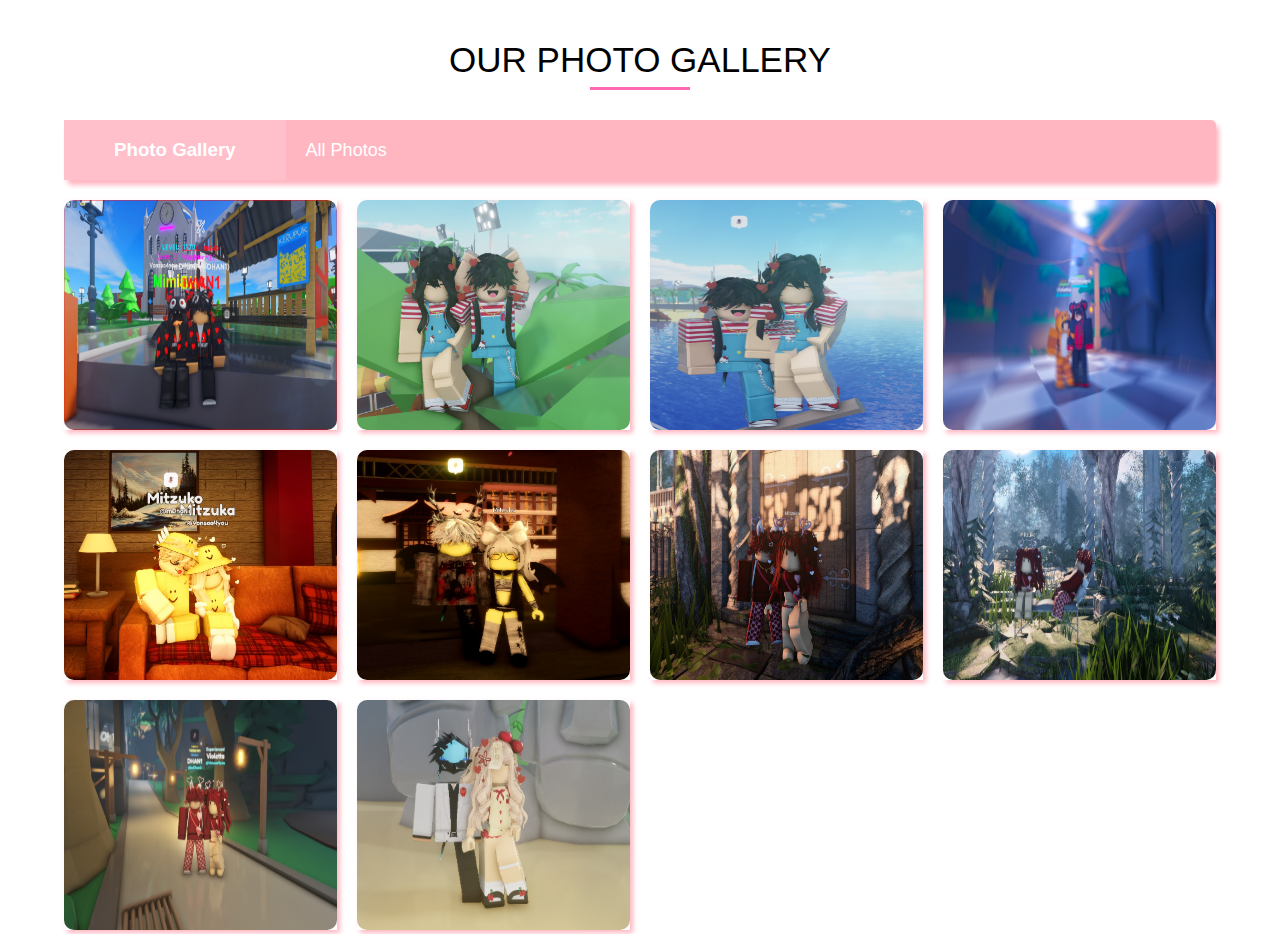
<file: albumphoto.html>
<!DOCTYPE html>
<html lang="en">
<head>
  <meta charset="utf-8">
  <meta name="viewport" content="width=device-width, initial-scale=1">
  <title>Ours Album</title>
  <!--Costum CSS-->
  <link rel="stylesheet" href="style1.css">
</head>
<body>

<input type="radio" name="Photos" id="check1" checked>
<input type="radio" name="Photos" id="check2">
<input type="radio" name="Photos" id="check3">
<input type="radio" name="Photos" id="check4">

<div class="container">
    <h1>OUR PHOTO GALLERY</h1>
    <div class="top-content">
        <h3>Photo Gallery</h3>
        <label form="check1">All Photos</label>
    </div> 

    <div class="photo-gallery">
      <div class="photo satu">
        <img src="assets/img/imagekita/1.png">
      </div>
      <div class="photo dua">
        <img src="assets/img/imagekita/2 (1).png">
      </div>
      <div class="photo tiga">
        <img src="assets/img/imagekita/3 (1).png">
      </div>
      <div class="photo tiga">
        <img src="assets/img/imagekita/a.png">
      </div>
      <div class="photo tiga">
        <img src="assets/img/imagekita/new.jpeg">
      </div>
      <div class="photo tiga">
        <img src="assets/img/imagekita/new2.jpeg">
      </div>
      <div class="photo tiga">
        <img src="assets/img/imagekita/new3.jpeg">
      </div>
      <div class="photo tiga">
        <img src="assets/img/imagekita/new4.jpeg">
      </div>
      <div class="photo tiga">
        <img src="assets/img/imagekita/new5.jpeg">
      </div>
      <div class="photo tiga">
        <img src="assets/img/imagekita/new6.jpeg">
      </div>
    </div>

</div>  

</body>
</html>
</file>
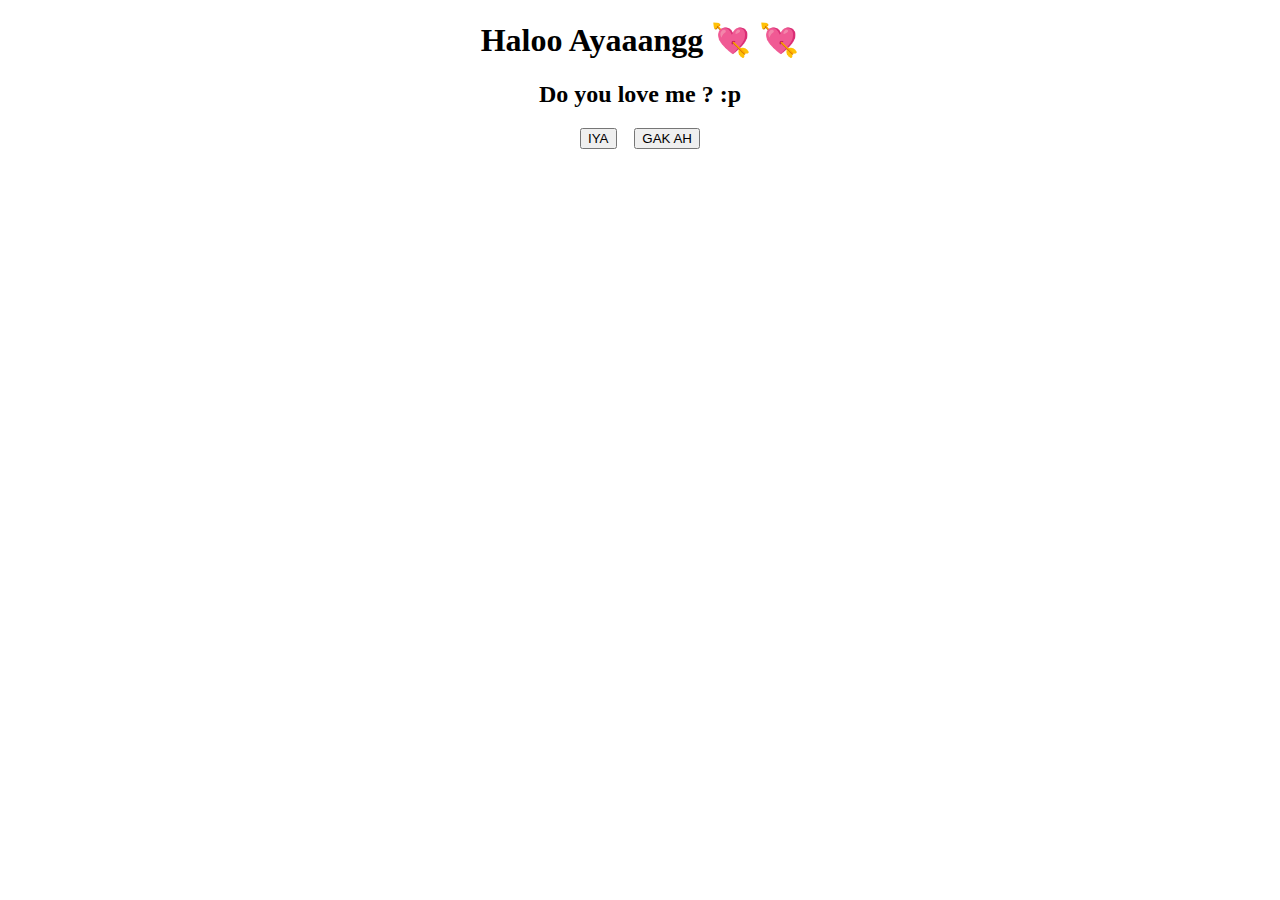
<file: Halo.html>
<!DOCTYPE html>
<html lang="en">
  <head>
    <meta charset="UTF-8" />
    <meta http-equiv="X-UA-Compatible" content="IE=edge" />
    <meta name="viewport" content="width=device-width, initial-scale=1.0" />
    <style>
      div {width: 120px; margin: auto; display: flex; justify-content: space-between;}
    </style>
    <title>Just For You &#129505</title>
  </head>
  <body style="text-align: center">
   
    <h1>Haloo Ayaaangg 💘 💘 </h1>
    <h2>Do you love me ? :p </h2>
    <div>
      <button onclick="mau()">IYA</button>
      <button onmouseover="gak(this)">GAK AH</button>
    </div>
    <script>
      function mau() {
        alert("MWHEHEHE GABISA KLIK GAK YA :P");
        alert("JAWABANNYA LANGSUNG KIRIM YA :P");

        location.assign("https://wa.me/62895422142063/?text=Iya%20Aku%20Cinta%20kamu%20><");
      }
      function gak(ini) {
        ini.style.position = "absolute";
        ini.style.left = `${Math.floor(Math.random() * 90)}%`;
        ini.style.top = `${Math.floor(Math.random() * 90)}%`;
      }
    </script>
  </body>
</html>
</file>
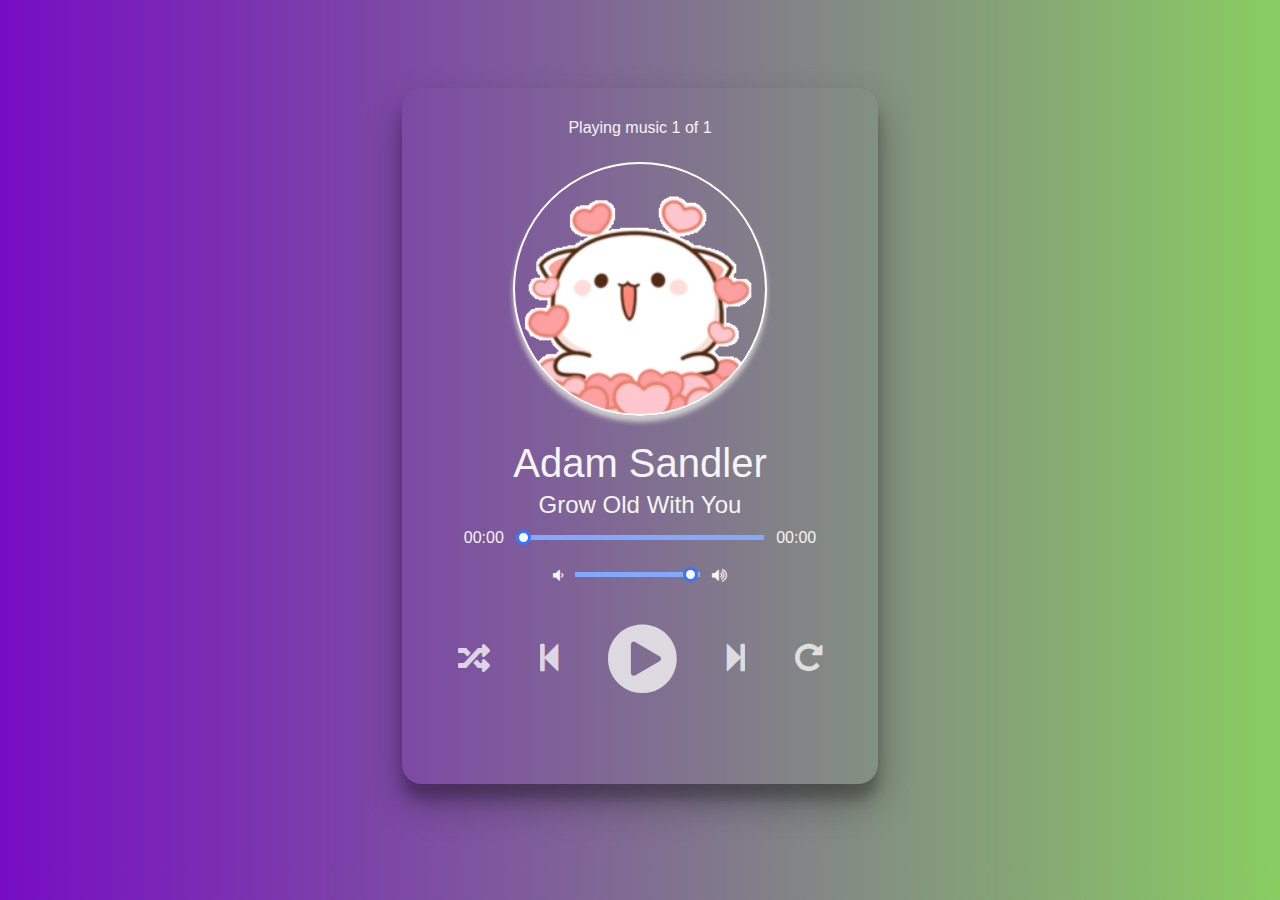
<file: index2.html>
<!DOCTYPE html>
<html lang="en">
<head>
    <meta charset="UTF-8">
    <meta http-equiv="X-UA-Compatible" content="IE=edge">
    <meta name="viewport" content="width=device-width, initial-scale=1.0">
    <title>Music Player</title>
    <link rel="stylesheet" href="style.css">
    <script src="script.js" defer></script>
    <link rel="shortcut icon" href="images/favicon.ico" type="image/x-icon">  
    <link rel="stylesheet" href="https://cdnjs.cloudflare.com/ajax/libs/font-awesome/5.13.0/css/all.min.css">
    <link rel="stylesheet" href="https://cdnjs.cloudflare.com/ajax/libs/font-awesome/4.7.0/css/font-awesome.min.css">
</head>
<body>
   <div class="player">
       <div class="wrapper">
           <div class="details">
               <div class="now-playing">PLAYING x OF y</div>
               <div class="track-art"></div>
               <div class="track-name">Track Name</div>
               <div class="track-artist">Track Artist</div>
           </div>

           <div class="slider_container">
               <div class="current-time">00:00</div>
                <input type="range" min="1" max="100" value="0" class="seek_slider" onchange="seekTo()">
                <div class="total-duration">00:00</div>
           </div>

           <div class="slider_container">
               <i class="fa fa-volume-down"></i>
                <input type="range" min="1" max="100" value="99" class="volume_slider" onchange="setVolume()">
                <i class="fa fa-volume-up"></i>
           </div>

           <div class="buttons">
               <div class="random-track" onclick="randomTrack()">
                   <i class="fas fa-random fa-2x" title="random"></i>
               </div>
               <div class="prev-track" onclick="prevTrack()">
                    <i class="fa fa-step-backward fa-2x"></i>
                </div>
                <div class="playpause-track" onclick="playpauseTrack()">
                    <i class="fa fa-play-circle fa-5x"></i>
                </div>
                <div class="next-track" onclick="nextTrack()">
                    <i class="fa fa-step-forward fa-2x"></i>
                </div>
                <div class="repeat-track" onclick="repeatTrack()">
                    <i class="fa fa-repeat fa-2x" title="repeat"></i>
                </div>
           </div>

            <div id="wave">
                <span class="stroke"></span>
                <span class="stroke"></span>
                <span class="stroke"></span>
                <span class="stroke"></span>
                <span class="stroke"></span>
                <span class="stroke"></span>
                <span class="stroke"></span>
            </div>  
       </div>
   </div>
</body>
</html>
</file>
<file: style1.css>
*{
	margin: 0;
	padding: 0;
	box-sizing: border-box;
	font-family: sans-serif;
}
input{
	display: none;
}
.container{
	width: 100%;
	text-align: center;
}
h1{
	font-weight: normal;
	font-size: 35px;
	position: relative;
	margin: 40px 0;
}
h1::before{
	content: '';
	position: absolute;
	width: 100px;
	height: 3px;
	background-color: hotpink;
	bottom: -10px;
	left: 50%;
	transform: translate(-50%);
	animation: animate 4s linear infinite;
}
@keyframes animate{
	0%{
		width: 100px;
	}
	50%{
		width: 200px;
	}
	100%{
		width: 100px;
	}
}
.top-content{
	background-color: lightpink;
	width: 90%;
	margin: 0 auto 20px auto;
	height: 60px;
	display: flex;
	align-items: center;
	border-radius: 5px;
	box-shadow: 3px 5px 5px lightpink;
}
h3{
	height: 100%;
	background-color: pink;
	line-height: 60px;
	padding: 0 50px;
	color: white;
}
label{
	display: inline-block;
	height: 100%;
	margin: 0 20px;
	line-height: 60px;
	font-size: 18px;
	color: white;
	cursor: pointer;
	transition: color .5s;
}
label:hover{
	color: hotpink;
}
.photo-gallery{
	width: 90%;
	margin: auto;
	display: grid;
	grid-template-columns: repeat(4, 1fr);
	grid-gap: 20px;
}

.photo{
	position: relative;
	height: 230px;
	box-shadow: 3px 3px 5px lightpink;
	cursor: pointer;
	transition: .5s;
}
.photo img{
	width: 100%;
	height: 100%;
	border-radius: 10px;
	transition: .5s;
}
.photo:before{
	content: "PHOTO GALLERY";
	position: absolute;
	top: 50%;
	left: 50%;
	transform: translate(-50%, -50%);
	color: lightgray;
	font-size: 22px;
	font-weight: bold;
	width: 100%;
	margin-top: -100px;
	opacity: 0;
	transition: .3s;
	transition-delay: .2s;
	z-index: 1;
}
.photo:after{
	content: "";
	position: absolute;
	width: 100%;
	bottom: 0;
	left: 0;
	border-radius: 10px;
	height: 0;
	background-color: rgba(0, 0, 0, .4);
	transition: .3s;
}
.photo:hover:after{
	height: 100%;
}
.photo:hover:before{
	margin-top: 0;
	opacity: 1;
}
#check1:checked ~ .container .photo-gallery .photo{
	opacity: 1;
	transform: scale(1);
	position: relative;
	transition: .5s;
}

#check2:checked ~ .container .photo-gallery .dua{
	transform: scale(1);
	opacity: 1;
	position: relative;
}
#check2:checked ~ .container .photo-gallery .tiga{
	opacity: 0;
	transform: scale(0);
	position: absolute;
	transition: .0s;
}
</file>
<file: style.css>
body{
    font-family: Arial, Helvetica, sans-serif;
    color: whitesmoke;
}
.player{
    height: 95vh;
    display: flex;
    align-items: center;
    flex-direction: column;
    justify-content: center;
}
.wrapper{
    border: 1px solid transparent;
    padding: 30px;
    border-radius: 20px;
    box-shadow: rgba(0, 0, 0, 0.3) 0px 19px 38px, rgba(0, 0, 0, 0.22) 0px 15px 12px;
}
.details{
    display: flex;
    align-items: center;
    flex-direction: column;
    justify-content: center;
}
.track-art{
    margin: 25px;
    height: 250px;
    width: 250px;
    border: 2px solid #fff;
    background-size: cover;
    background-position: center;
    border-radius: 50%;
    -moz-box-shadow: 0px 6px 5px #ccc;
    -webkit-box-shadow:0px 6px 5px #ccc;
    box-shadow: 0px 6px 5px #ccc;
    -moz-border-radius:190px;
    -webkit-border-radius:190px;
    border-radius: 190px;
}
.now-playing{
    font-size: 1rem;
}
.track-name{
    font-size: 2.5rem;
}
.track-artist{
    margin-top: 5px;
    font-size: 1.5rem;
}
.buttons{
    display: flex;
    flex-direction: row;
    align-items: center;
    margin-bottom: 30px;
}
.active{
    color: black;
}
.repeat-track,
.random-track,
.playpause-track,
.prev-track,
.next-track{
    padding: 25px;
    opacity: 0.8;
    transition: opacity .2s;
}
.repeat-track:hover,
.random-track:hover,
.playpause-track:hover,
.prev-track:hover,
.next-track:hover{
    opacity: 1.0;
}
.slider_container{
    display: flex;
    justify-content: center;
    align-items: center;
}
.seek_slider,
.volume_slider{
    -webkit-appearance: none;
    -moz-appearance: none;
    appearance: none;
    height: 5px;
    background: #83a9ff;
    -webkit-transition: .2s;
    transition: opacity .2s;
}
.seek_slider::-webkit-slider-thumb,
.volume_slider::-webkit-slider-thumb{
    -webkit-appearance: none;
    -moz-appearance: none;
    appearance: none;
    width: 15px;
    height: 15px;
    background: white;
    border: 3px solid #3774ff;
    cursor: pointer;
    border-radius: 100%;
}
.seek_slider:hover,
.volume_slider:hover{
    opacity: 1.0;
}
.seek_slider{
    width: 60%;
}
.volume_slider{
    width: 30%;
}
.current-time,
.total-duration{
    padding: 10px;
}
i.fa-volume-down,
i.fa-volume-up{
    padding: 10px;
}
i,
i.fa-play-circle,
i.fa-pause-circle,
i.fa-step-forward,
i.fa-step-backward{
    cursor: pointer;
}
.randomActive{
    color: black;
}
.rotate{
    animation: rotation 8s infinite linear;
}
@keyframes rotation{
    from{
        transform: rotate(0deg);
    }
    to{
        transform: rotate(359deg);
    }
}
.loader{
    height: 70px;
    display: flex;
    justify-content: center;
    align-items: center;
}
.loader .stroke{
    background: #f1f1f1;
    height: 150%;
    width: 10px;
    border-radius: 50px;
    margin: 0px 5px;
    animation: animate 1.4s linear infinite;
}
@keyframes animate{
    50%{
        height: 20%;
        background: #4286f4;
    }
    100%{
        height: 100%;
    }
}
.stroke:nth-child(1){
    animation-delay: 0s;
}
.stroke:nth-child(2){
    animation-delay: 0.3s;
}
.stroke:nth-child(3){
    animation-delay: 0.6s;
}
.stroke:nth-child(4){
    animation-delay: 0.9s;
}
.stroke:nth-child(5){
    animation-delay: 0.6s;
}
.stroke:nth-child(6){
    animation-delay: 0.3s;
}
.stroke:nth-child(7){
    animation-delay: 0s;
}
</file>
